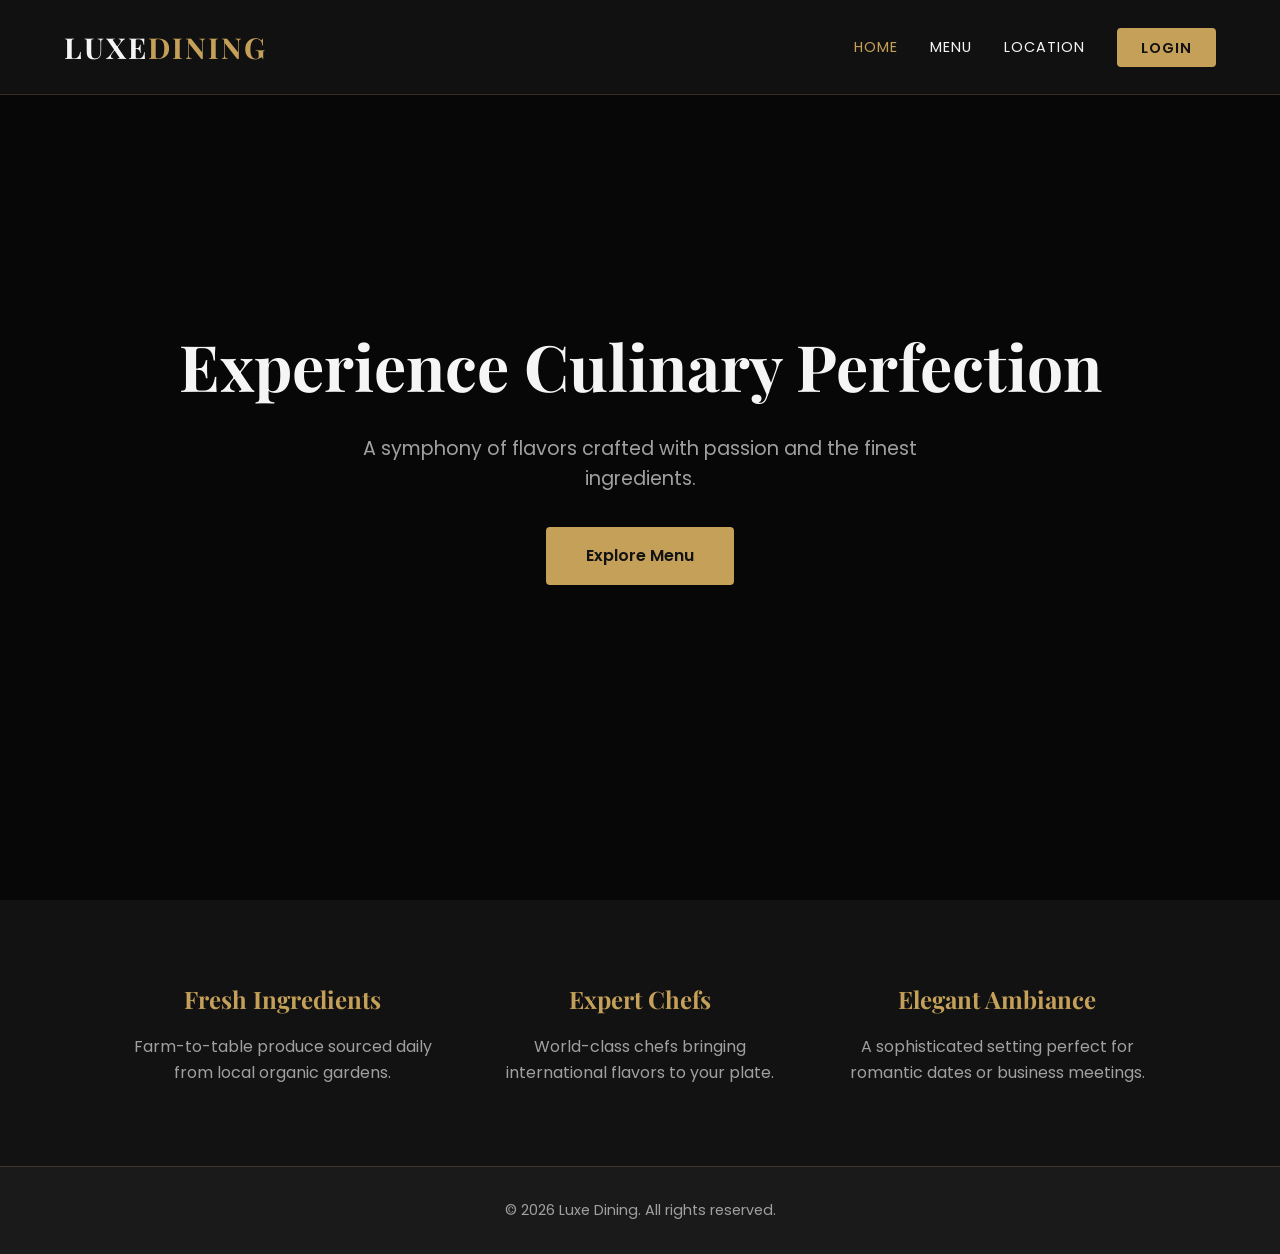
<file: index.html>
<!DOCTYPE html>
<html lang="en">
<head>
    <meta charset="UTF-8">
    <meta name="viewport" content="width=device-width, initial-scale=1.0">
    <title>Luxe Dining | Exquisite Flavors</title>
    <link rel="stylesheet" href="src/css/style.css">
    <link href="https://fonts.googleapis.com/css2?family=Playfair+Display:wght@700&family=Poppins:wght@300;400;600&display=swap" rel="stylesheet">
</head>
<body>
    <nav class="navbar">
        <div class="logo">LUXE<span>DINING</span></div>
        <ul class="nav-links">
            <li><a href="index.html" class="active">Home</a></li>
            <li><a href="menu.html">Menu</a></li>
            <li><a href="contact.html">Location</a></li>
            <li><a href="login.html" class="btn-login">Login</a></li>
        </ul>
        <div class="hamburger">&#9776;</div>
    </nav>

    <section class="hero">
        <div class="hero-content">
            <h1>Experience Culinary Perfection</h1>
            <p>A symphony of flavors crafted with passion and the finest ingredients.</p>
            <a href="menu.html" class="cta-btn">Explore Menu</a>
        </div>
    </section>

    <section class="features">
        <div class="feature">
            <h3>Fresh Ingredients</h3>
            <p>Farm-to-table produce sourced daily from local organic gardens.</p>
        </div>
        <div class="feature">
            <h3>Expert Chefs</h3>
            <p>World-class chefs bringing international flavors to your plate.</p>
        </div>
        <div class="feature">
            <h3>Elegant Ambiance</h3>
            <p>A sophisticated setting perfect for romantic dates or business meetings.</p>
        </div>
    </section>

    <footer>
        <p>&copy; 2026 Luxe Dining. All rights reserved.</p>
    </footer>

    <script src="src/js/main.js"></script>
</body>
</html>
</file>
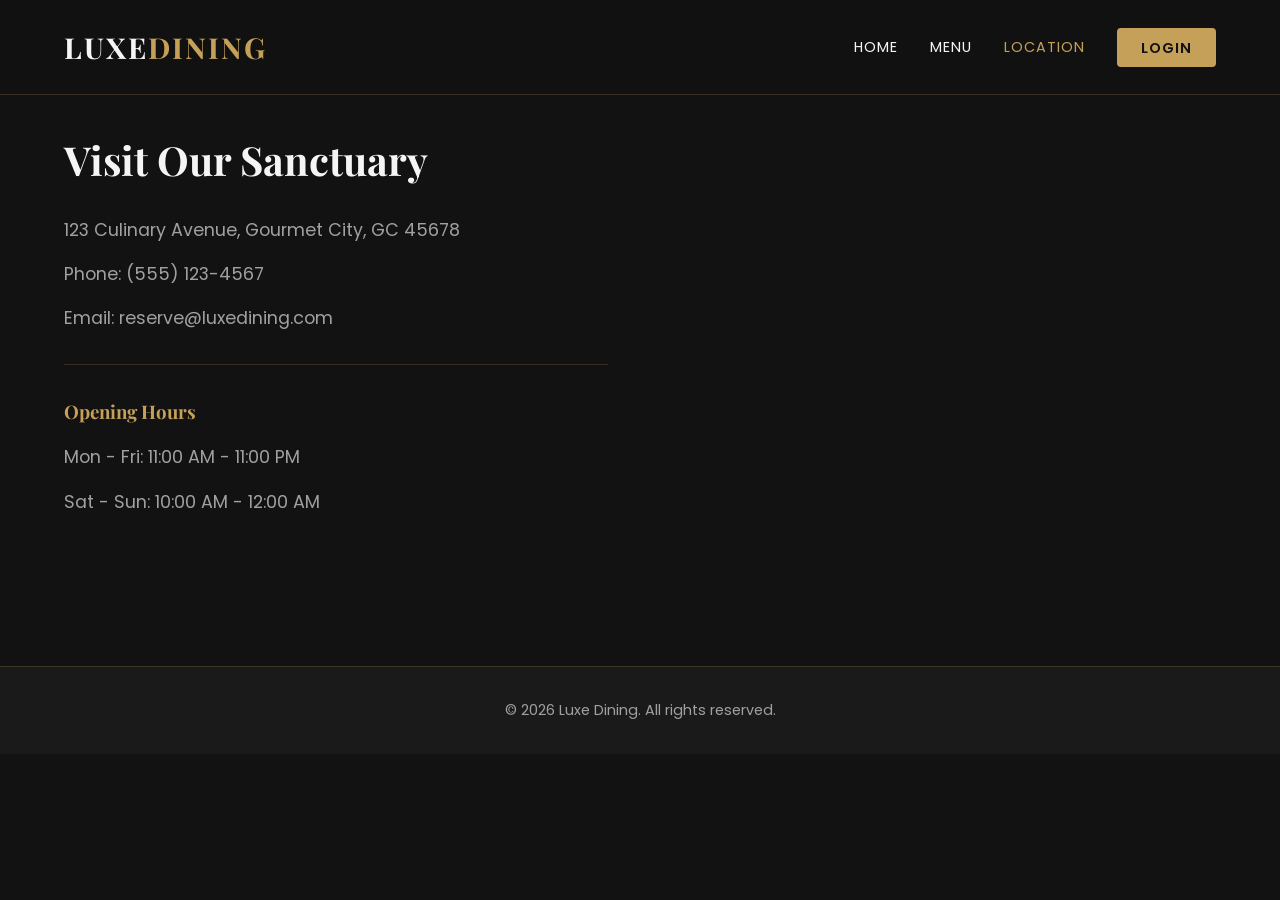
<file: contact.html>
<!DOCTYPE html>
<html lang="en">
<head>
    <meta charset="UTF-8">
    <meta name="viewport" content="width=device-width, initial-scale=1.0">
    <title>Find Us | Luxe Dining</title>
    <link rel="stylesheet" href="src/css/style.css">
    <link href="https://fonts.googleapis.com/css2?family=Playfair+Display:wght@700&family=Poppins:wght@300;400;600&display=swap" rel="stylesheet">
</head>
<body>
    <nav class="navbar">
        <div class="logo">LUXE<span>DINING</span></div>
        <ul class="nav-links">
            <li><a href="index.html">Home</a></li>
            <li><a href="menu.html">Menu</a></li>
            <li><a href="contact.html" class="active">Location</a></li>
            <li><a href="login.html" class="btn-login">Login</a></li>
        </ul>
        <div class="hamburger">&#9776;</div>
    </nav>

    <section class="contact-container">
        <div class="contact-info">
            <h2>Visit Our Sanctuary</h2>
            <p>123 Culinary Avenue, Gourmet City, GC 45678</p>
            <p>Phone: (555) 123-4567</p>
            <p>Email: reserve@luxedining.com</p>
            <div class="hours">
                <h3>Opening Hours</h3>
                <p>Mon - Fri: 11:00 AM - 11:00 PM</p>
                <p>Sat - Sun: 10:00 AM - 12:00 AM</p>
            </div>
        </div>
        <div class="map-container">
            <iframe src="https://www.google.com/maps/embed?pb=!1m18!1m12!1m3!1d3022.146!2d-73.985428!3d40.748817!2m3!1f0!2f0!3f0!3m2!1i1024!2i768!4f13.1!3m3!1m2!1s0x89c259a9b3137469%3A0xd54b760376354b!2sEmpire%20State%20Building!5e0!3m2!1sen!2sus!4v1633000000000!5m2!1sen!2sus" width="100%" height="450" style="border:0;" allowfullscreen="" loading="lazy"></iframe>
        </div>
    </section>

    <footer>
        <p>&copy; 2026 Luxe Dining. All rights reserved.</p>
    </footer>

    <script src="src/js/main.js"></script>
</body>
</html>
</file>
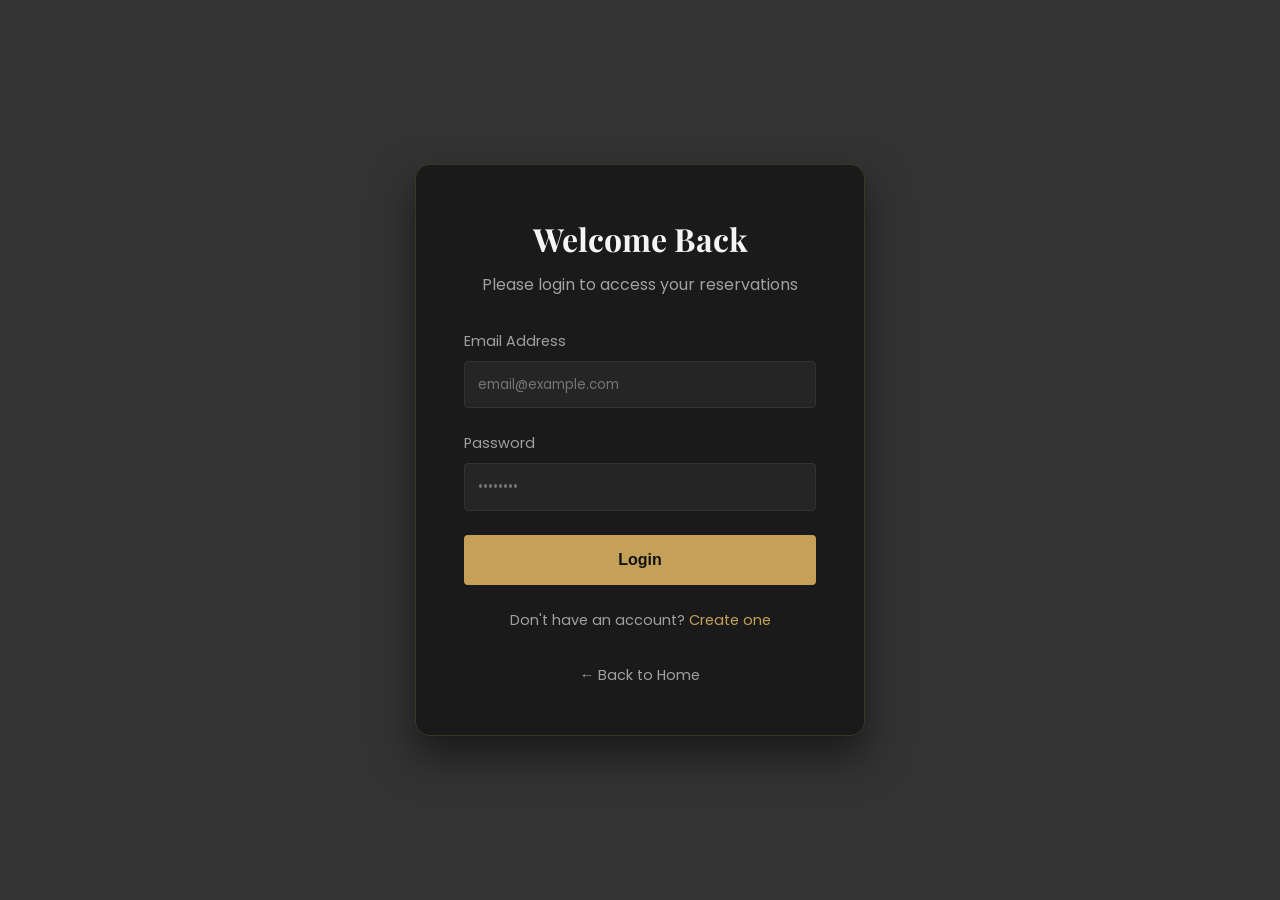
<file: login.html>
<!DOCTYPE html>
<html lang="en">
<head>
    <meta charset="UTF-8">
    <meta name="viewport" content="width=device-width, initial-scale=1.0">
    <title>Member Login | Luxe Dining</title>
    <link rel="stylesheet" href="src/css/style.css">
    <link href="https://fonts.googleapis.com/css2?family=Playfair+Display:wght@700&family=Poppins:wght@300;400;600&display=swap" rel="stylesheet">
</head>
<body class="auth-page">
    <div class="auth-card">
        <div class="auth-header">
            <h2>Welcome Back</h2>
            <p>Please login to access your reservations</p>
        </div>
        <form class="auth-form" id="loginForm">
            <div class="form-group">
                <label for="email">Email Address</label>
                <input type="email" id="email" placeholder="email@example.com" required>
            </div>
            <div class="form-group">
                <label for="password">Password</label>
                <input type="password" id="password" placeholder="••••••••" required>
            </div>
            <button type="submit" class="btn-submit">Login</button>
            <p class="auth-footer">Don't have an account? <a href="#">Create one</a></p>
        </form>
        <a href="index.html" class="back-home">← Back to Home</a>
    </div>

    <script src="src/js/main.js"></script>
</body>
</html>
</file>
<file: src/css/style.css>
:root {
    --primary-gold: #c5a059;
    --dark-bg: #121212;
    --light-text: #f5f5f5;
    --gray-text: #a0a0a0;
    --accent-dark: #1a1a1a;
    --white: #ffffff;
    --transition: all 0.3s ease;
}

* {
    margin: 0;
    padding: 0;
    box-sizing: border-box;
}

body {
    font-family: 'Poppins', sans-serif;
    background-color: var(--dark-bg);
    color: var(--light-text);
    line-height: 1.6;
    overflow-x: hidden;
}

h1, h2, h3, .logo {
    font-family: 'Playfair Display', serif;
}

/* Navbar */
.navbar {
    display: flex;
    justify-content: space-between;
    align-items: center;
    padding: 1.5rem 5%;
    background: rgba(18, 18, 18, 0.95);
    position: fixed;
    width: 100%;
    top: 0;
    z-index: 1000;
    border-bottom: 1px solid rgba(197, 160, 89, 0.2);
    backdrop-filter: blur(10px);
}

.logo {
    font-size: 1.8rem;
    font-weight: 700;
    letter-spacing: 2px;
}

.logo span {
    color: var(--primary-gold);
}

.nav-links {
    display: flex;
    list-style: none;
    gap: 2rem;
    align-items: center;
}

.nav-links a {
    text-decoration: none;
    color: var(--light-text);
    font-weight: 400;
    font-size: 0.9rem;
    transition: var(--transition);
    text-transform: uppercase;
    letter-spacing: 1px;
}

.nav-links a:hover, .nav-links a.active {
    color: var(--primary-gold);
}

.btn-login {
    background: var(--primary-gold);
    color: var(--dark-bg) !important;
    padding: 0.6rem 1.5rem;
    border-radius: 4px;
    font-weight: 600 !important;
}

.btn-login:hover {
    background: var(--white);
}

.hamburger {
    display: none;
    font-size: 1.5rem;
    cursor: pointer;
}

/* Hero Section */
.hero {
    height: 100vh;
    background: linear-gradient(rgba(0,0,0,0.6), rgba(0,0,0,0.6)), url('https://images.unsplash.com/photo-1514362545857-3bc16c4c7d1b?w=1600') center/cover no-repeat;
    display: flex;
    align-items: center;
    justify-content: center;
    text-align: center;
    padding: 0 5%;
}

.hero-content h1 {
    font-size: 4rem;
    margin-bottom: 1rem;
    animation: fadeInUp 1s ease;
}

.hero-content p {
    font-size: 1.2rem;
    margin-bottom: 2rem;
    color: var(--gray-text);
    max-width: 600px;
    margin-left: auto;
    margin-right: auto;
    animation: fadeInUp 1.2s ease;
}

.cta-btn {
    text-decoration: none;
    background: var(--primary-gold);
    color: var(--dark-bg);
    padding: 1rem 2.5rem;
    font-weight: 600;
    border-radius: 4px;
    transition: var(--transition);
    display: inline-block;
    animation: fadeInUp 1.4s ease;
}

.cta-btn:hover {
    background: var(--white);
    transform: translateY(-3px);
}

/* Features Section */
.features {
    display: grid;
    grid-template-columns: repeat(auto-fit, minmax(300px, 1fr));
    gap: 3rem;
    padding: 5rem 10%;
    text-align: center;
}

.feature h3 {
    font-size: 1.5rem;
    margin-bottom: 1rem;
    color: var(--primary-gold);
}

.feature p {
    color: var(--gray-text);
}

/* Menu Section */
.menu-section {
    padding: 8rem 5% 5rem;
    text-align: center;
}

.section-title {
    font-size: 3rem;
    margin-bottom: 3rem;
}

.menu-categories {
    margin-bottom: 3rem;
    display: flex;
    justify-content: center;
    gap: 1rem;
}

.category-btn {
    background: transparent;
    border: 1px solid var(--primary-gold);
    color: var(--primary-gold);
    padding: 0.5rem 2rem;
    cursor: pointer;
    transition: var(--transition);
    font-family: inherit;
    border-radius: 30px;
}

.category-btn.active, .category-btn:hover {
    background: var(--primary-gold);
    color: var(--dark-bg);
}

.menu-grid {
    display: grid;
    grid-template-columns: repeat(auto-fit, minmax(300px, 1fr));
    gap: 2rem;
}

.menu-item {
    background: var(--accent-dark);
    border-radius: 12px;
    overflow: hidden;
    transition: var(--transition);
    border: 1px solid rgba(197, 160, 89, 0.1);
}

.menu-item:hover {
    transform: translateY(-10px);
    border-color: var(--primary-gold);
}

.menu-item img {
    width: 100%;
    height: 250px;
    object-fit: cover;
}

.item-details {
    padding: 1.5rem;
}

.item-details h3 {
    font-size: 1.3rem;
    margin-bottom: 0.5rem;
    display: flex;
    justify-content: space-between;
    align-items: center;
}

.item-details h3 span {
    font-family: 'Poppins', sans-serif;
    font-weight: 600;
    color: var(--primary-gold);
    font-size: 1.1rem;
}

.item-details p {
    color: var(--gray-text);
    font-size: 0.9rem;
}

/* Contact Section */
.contact-container {
    display: grid;
    grid-template-columns: 1fr 1fr;
    padding: 8rem 5% 5rem;
    gap: 4rem;
}

.contact-info h2 {
    font-size: 2.5rem;
    margin-bottom: 1.5rem;
}

.contact-info p {
    font-size: 1.1rem;
    margin-bottom: 1rem;
    color: var(--gray-text);
}

.hours {
    margin-top: 2rem;
    padding-top: 2rem;
    border-top: 1px solid rgba(197, 160, 89, 0.2);
}

.hours h3 {
    margin-bottom: 1rem;
    color: var(--primary-gold);
}

/* Auth Page */
.auth-page {
    display: flex;
    align-items: center;
    justify-content: center;
    min-height: 100vh;
    background: linear-gradient(rgba(0,0,0,0.8), rgba(0,0,0,0.8)), url('https://images.unsplash.com/photo-1414235077428-338989a2e8c0?w=1600') center/cover no-repeat;
}

.auth-card {
    background: var(--accent-dark);
    padding: 3rem;
    border-radius: 15px;
    box-shadow: 0 20px 40px rgba(0,0,0,0.5);
    width: 100%;
    max-width: 450px;
    text-align: center;
    border: 1px solid rgba(197, 160, 89, 0.2);
}

.auth-header h2 {
    font-size: 2rem;
    margin-bottom: 0.5rem;
}

.auth-header p {
    color: var(--gray-text);
    margin-bottom: 2rem;
}

.auth-form {
    text-align: left;
}

.form-group {
    margin-bottom: 1.5rem;
}

.form-group label {
    display: block;
    margin-bottom: 0.5rem;
    font-size: 0.9rem;
    color: var(--gray-text);
}

.form-group input {
    width: 100%;
    padding: 0.8rem;
    background: #252525;
    border: 1px solid #333;
    border-radius: 4px;
    color: var(--white);
    font-family: inherit;
}

.form-group input:focus {
    outline: none;
    border-color: var(--primary-gold);
}

.btn-submit {
    width: 100%;
    padding: 1rem;
    background: var(--primary-gold);
    color: var(--dark-bg);
    border: none;
    border-radius: 4px;
    font-weight: 600;
    cursor: pointer;
    transition: var(--transition);
    font-size: 1rem;
}

.btn-submit:hover {
    background: var(--white);
}

.auth-footer {
    margin-top: 1.5rem;
    text-align: center;
    font-size: 0.9rem;
    color: var(--gray-text);
}

.auth-footer a {
    color: var(--primary-gold);
    text-decoration: none;
}

.back-home {
    display: block;
    margin-top: 2rem;
    color: var(--gray-text);
    text-decoration: none;
    font-size: 0.9rem;
    transition: var(--transition);
}

.back-home:hover {
    color: var(--white);
}

footer {
    background: var(--accent-dark);
    text-align: center;
    padding: 2rem 0;
    border-top: 1px solid rgba(197, 160, 89, 0.2);
    color: var(--gray-text);
    font-size: 0.9rem;
}

/* Animations */
@keyframes fadeInUp {
    from {
        opacity: 0;
        transform: translateY(30px);
    }
    to {
        opacity: 1;
        transform: translateY(0);
    }
}

/* Responsive Design */
@media (max-width: 768px) {
    .nav-links {
        display: none;
    }
    .hamburger {
        display: block;
    }
    .hero-content h1 {
        font-size: 2.5rem;
    }
    .contact-container {
        grid-template-columns: 1fr;
    }
    .contact-info {
        text-align: center;
    }
}
</file>
